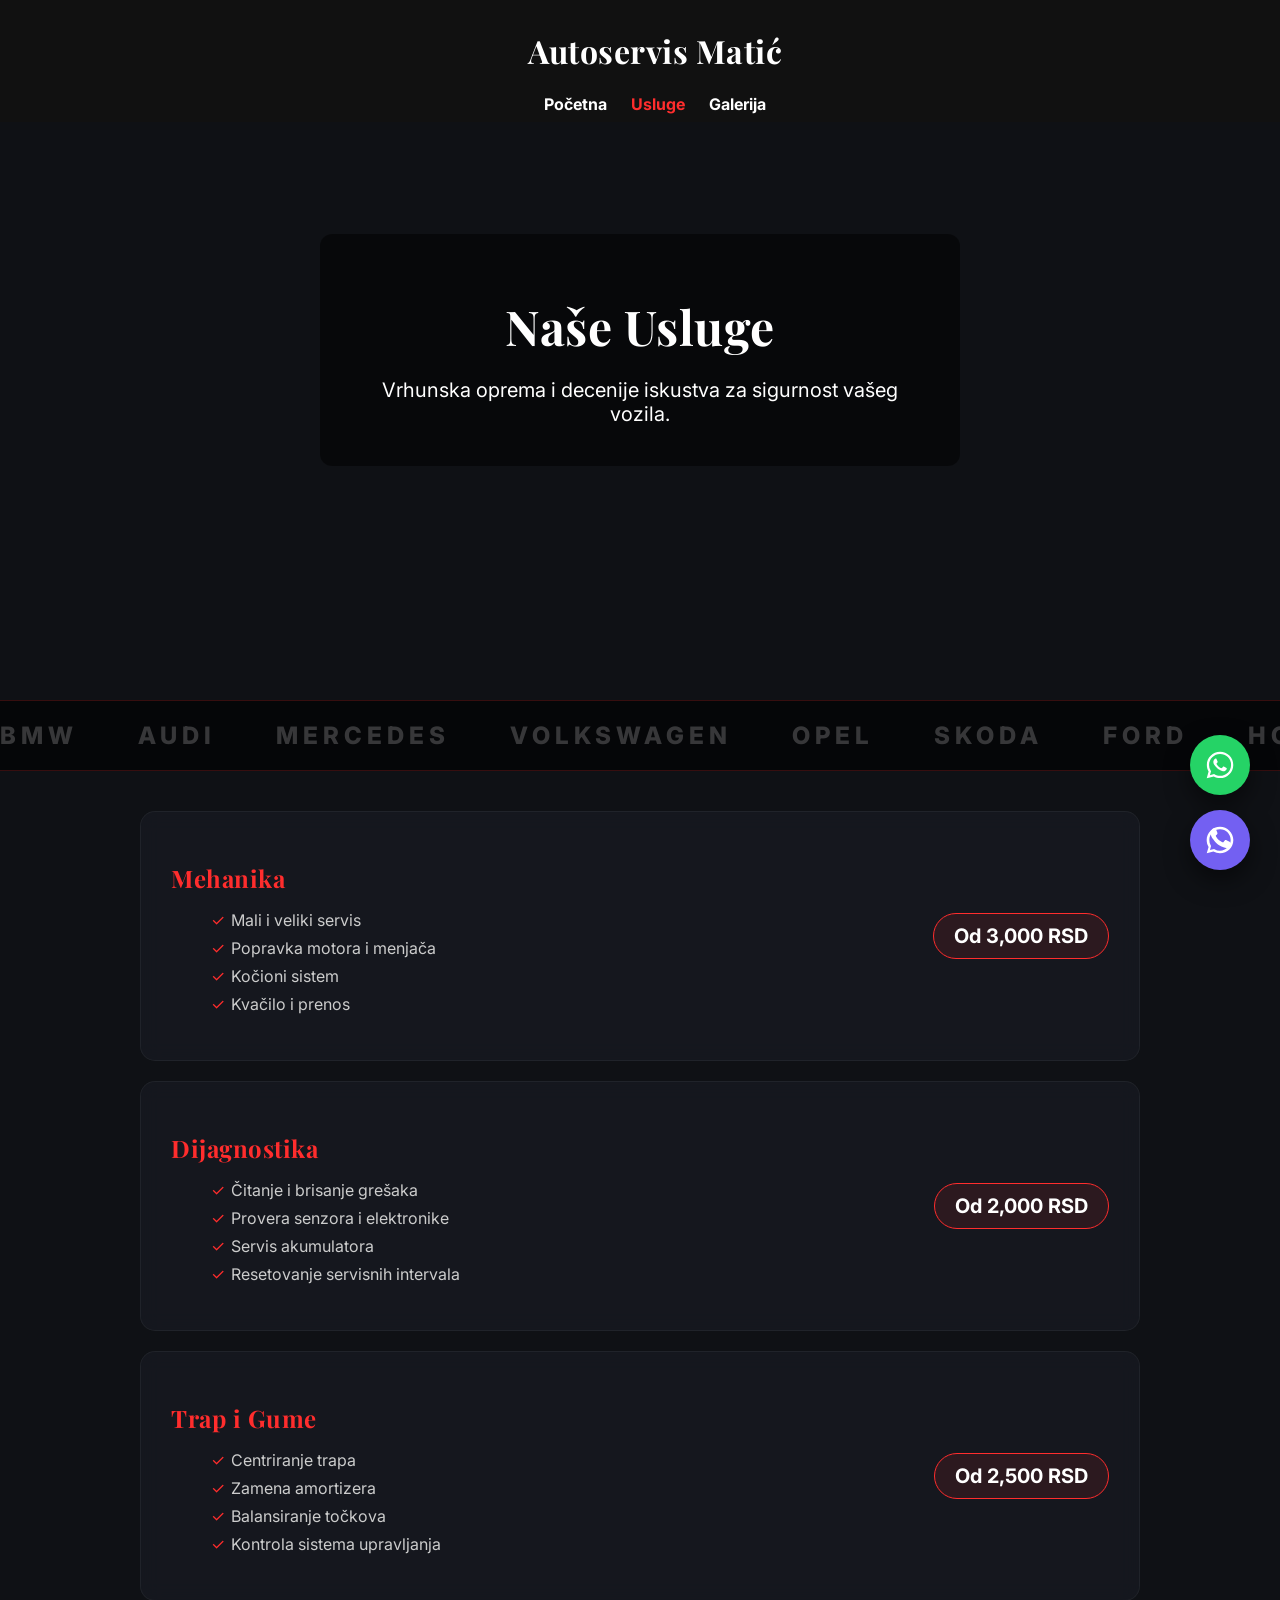
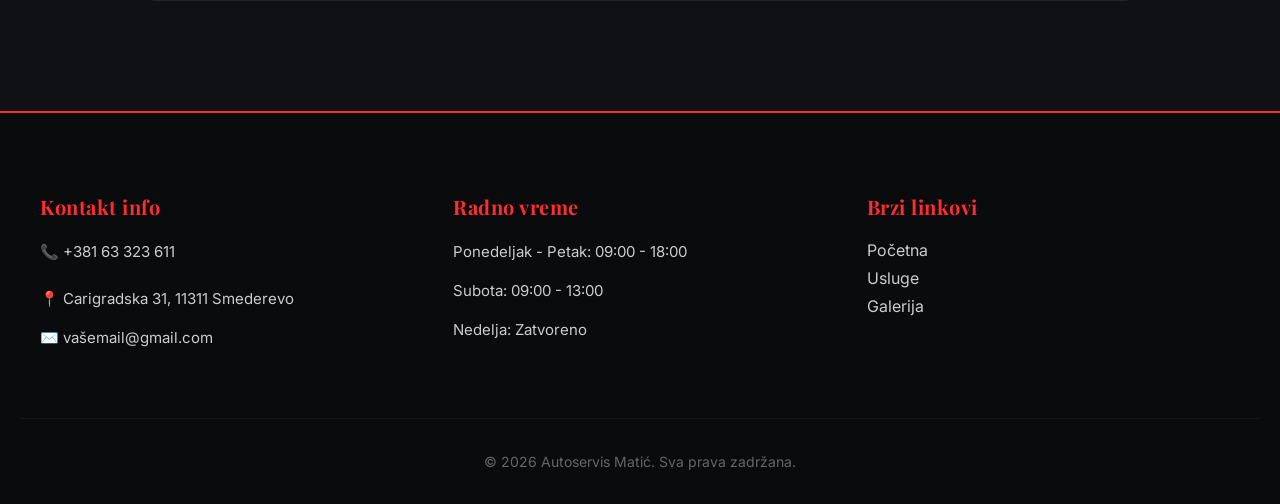
<file: usluge.html>
<!DOCTYPE html>
<html lang="sr">
<head>
  <meta charset="UTF-8">
  <meta name="viewport" content="width=device-width, initial-scale=1.0">
  <title>Usluge | Autoservis Matić</title>
  <link rel="stylesheet" href="style.css">
  <link href="https://fonts.googleapis.com/css2?family=Inter:wght@300;400;500;600&family=Playfair+Display:wght@400;600;700&display=swap" rel="stylesheet">
</head>
<body>

<div class="floating-contact">
  <a href="https://wa.me/38163323611" class="contact-btn whatsapp" target="_blank" aria-label="WhatsApp">
    <svg viewBox="0 0 24 24"><path fill="currentColor" d="M12.04 2c-5.46 0-9.91 4.45-9.91 9.91 0 1.75.46 3.45 1.32 4.95L2.05 22l5.25-1.38c1.45.79 3.08 1.21 4.74 1.21 5.46 0 9.91-4.45 9.91-9.91 0-2.65-1.03-5.14-2.9-7.01A9.816 9.816 0 0 0 12.04 2m.01 1.67c2.2 0 4.26.86 5.82 2.42a8.225 8.225 0 0 1 2.41 5.83c0 4.54-3.7 8.23-8.24 8.23-1.48 0-2.93-.39-4.19-1.15l-.3-.17-3.12.82.83-3.04-.2-.31a8.188 8.188 0 0 1-1.26-4.38c0-4.54 3.7-8.24 8.25-8.24M8.53 7.33c-.16 0-.43.06-.66.31-.22.25-.87.86-.87 2.07 0 1.22.89 2.39 1.01 2.56.12.17 1.75 2.67 4.23 3.74.59.26 1.05.41 1.41.52.59.19 1.13.16 1.56.1.48-.07 1.46-.6 1.67-1.18.21-.58.21-1.07.15-1.18-.06-.1-.22-.16-.48-.29-.25-.13-1.5-.74-1.74-.83-.23-.09-.4-.13-.56.12-.17.25-.64.83-.78.98-.14.17-.29.19-.54.06-.26-.13-1.08-.4-2.06-1.27-.76-.68-1.27-1.52-1.42-1.77-.15-.25-.02-.39.11-.52.11-.11.26-.3.38-.45.13-.15.17-.25.25-.42.09-.17.04-.31-.02-.45-.06-.13-.56-1.35-.77-1.84-.2-.48-.4-.41-.56-.42-.14 0-.3-.01-.47-.01Z"/></svg>
  </a>
  <a href="viber://chat?number=%2B38163323611" class="contact-btn viber" aria-label="Viber">
    <svg viewBox="0 0 24 24" fill="none" xmlns="http://www.w3.org/2000/svg">
      <path d="M18.9 13.1c-.5-.2-2.1-1-2.4-1.1-.3-.1-.6-.2-.8.2-.3.4-.9 1.1-1.1 1.4-.2.2-.4.2-.9 0-2.1-1.1-3.4-1.9-4.7-4.2-.2-.4-.2-.7 0-.9.2-.2.4-.5.7-.7.2-.2.3-.4.4-.6.1-.2 0-.5-.1-.7-.1-.2-.8-2-1.1-2.7-.3-.7-.6-.6-.8-.6-.2 0-.4 0-.7 0-.3 0-.7.1-1.1.5C6 4.3 5 5.2 5 7.1s1.4 3.7 1.6 4c.2.3 2.7 4.1 6.5 5.8 1.1.5 2 .8 2.7 1 .9.3 1.8.2 2.4.1.8-.1 2.1-.8 2.4-1.7.3-.8.3-1.6.2-1.7-.1-.2-.4-.3-.9-.5z" fill="white"/>
      <path fill-rule="evenodd" clip-rule="evenodd" d="M12 2C6.477 2 2 6.477 2 12c0 1.89.525 3.66 1.438 5.168L2.05 22l4.985-1.308A9.957 9.957 0 0012 22c5.523 0 10-4.477 10-10S17.523 2 12 2zm0 18a7.962 7.962 0 01-4.148-1.155l-.298-.175-3.086.81.825-2.984-.192-.306A7.955 7.955 0 014 12c0-4.418 3.582-8 8-8s8 3.582 8 8-3.582 8-8 8z" fill="white"/>
    </svg>
  </a>
</div>

<header>
  <h1>Autoservis Matić</h1>
  <nav>
    <a href="index.html">Početna</a>
    <a href="usluge.html" style="color: #ff2d2d;">Usluge</a>
    <a href="galerija.html">Galerija</a>
  </nav>
</header>

<section class="service-hero">
    <div class="hero-text reveal active">
        <h2>Naše Usluge</h2>
        <p>Vrhunska oprema i decenije iskustva za sigurnost vašeg vozila.</p>
    </div>
</section>


<section class="logo-ticker">
    <div class="ticker-wrapper">
        <div class="ticker-track">
            <span>BMW</span>
            <span>AUDI</span>
            <span>MERCEDES</span>
            <span>VOLKSWAGEN</span>
            <span>OPEL</span>
            <span>SKODA</span>
            <span>FORD</span>
            <span>HONDA</span>
            <span>TOYOTA</span>
            <span>BMW</span>
            <span>AUDI</span>
            <span>MERCEDES</span>
            <span>VOLKSWAGEN</span>
            <span>OPEL</span>
            <span>SKODA</span>
            <span>FORD</span>
            <span>HONDA</span>
            <span>TOYOTA</span>
        </div>
    </div>
</section>



<section class="services-detailed">
    <div class="service-card reveal">
        <div class="service-info">
            <h2>Mehanika</h2>
            <ul>
                <li>Mali i veliki servis</li>
                <li>Popravka motora i menjača</li>
                <li>Kočioni sistem</li>
                <li>Kvačilo i prenos</li>
            </ul>
        </div>
        <div class="service-price">Od 3,000 RSD</div>
    </div>

    <div class="service-card reveal">
        <div class="service-info">
            <h2>Dijagnostika</h2>
            <ul>
                <li>Čitanje i brisanje grešaka</li>
                <li>Provera senzora i elektronike</li>
                <li>Servis akumulatora</li>
                <li>Resetovanje servisnih intervala</li>
            </ul>
        </div>
        <div class="service-price">Od 2,000 RSD</div>
    </div>

    <div class="service-card reveal">
        <div class="service-info">
            <h2>Trap i Gume</h2>
            <ul>
                <li>Centriranje trapa</li>
                <li>Zamena amortizera</li>
                <li>Balansiranje točkova</li>
                <li>Kontrola sistema upravljanja</li>
            </ul>
        </div>
        <div class="service-price">Od 2,500 RSD</div>
    </div>
</section>

<footer class="main-footer">
  <div class="footer-content">
    
    <div class="footer-box">
      <h3>Kontakt info</h3>
      <p>📞 <a href="tel:+38163323611" class="footer-link">+381 63 323 611</a></p>
      <p>📍 Carigradska 31, 11311 Smederevo </p>
      <p>✉️ <a href="mailto:vašemail@gmail.com" class="footer-link">vašemail@gmail.com</a></p>
    </div>

    <div class="footer-box">
      <h3>Radno vreme</h3>
      <p>Ponedeljak - Petak: 09:00 - 18:00</p>
      <p>Subota: 09:00 - 13:00</p>
      <p>Nedelja: Zatvoreno</p>
    </div>



    <div class="footer-box">
      <h3>Brzi linkovi</h3>
      <a href="index.html" class="footer-link">Početna</a><br>
      <a href="usluge.html" class="footer-link">Usluge</a><br>
      <a href="galerija.html" class="footer-link">Galerija</a>
    </div>
  </div>
  
  <div class="footer-bottom">
    <p>© 2026 Autoservis Matić. Sva prava zadržana.</p>
  </div>
</footer>

<script src="script.js"></script>
</body>
</html>
</file>
<file: style.css>
/* Osnovni stilovi */
body {
  margin: 0;
  font-family: 'Inter', sans-serif;
  background-color: #0f1115;
  /* Subtle grain/noise texture */
  background-image: url("https://www.transparenttextures.com/patterns/carbon-fibre.png");
  color: #e5e5e5;
}

h1, h2, h3 {
  font-family: 'Playfair Display', serif;
  letter-spacing: 0.5px;
}

header {
  background: #111;
  color: white;
  padding: 8px 15px;
  text-align: center;
  position: fixed;
  top: 0;
  width: 100%;
  z-index: 1000;
  transition: top 0.3s ease;
}

nav a {
  color: white;
  margin: 0 10px;
  text-decoration: none;
  font-weight: bold;
}

/* HERO SECTION */
.hero {
  position: relative;
  height: 90vh;
  overflow: hidden;
}

.hero-slide {
  position: absolute;
  width: 100%;
  height: 100%;
  opacity: 0;
  transition: opacity 1s ease;
  pointer-events: none; /* samo aktivni slajd je klikabilan */
}

.hero-slide.active {
  opacity: 1;
  pointer-events: auto;
}

.hero-slide img {
  width: 100%;
  height: 100%;
  object-fit: cover;
  animation: zoomEffect 12s ease forwards;
}

.hero-slide .hero-text {
  position: absolute;
  top: 50%;
  left: 50%;
  transform: translate(-50%, -50%);
  color: white;
  text-align: center;
  background: rgba(0,0,0,0.5);
  padding: 20px 30px;
  border-radius: 12px;
  z-index: 2; /* iznad slike */
}
.hero-text {
  position: absolute;
  top: 50%;
  left: 50%;
  transform: translate(-50%, -50%);
  color: white;
  text-align: center;
  animation: fadeIn 1.5s ease;
background: rgba(0, 0, 0, 0.5); /* crna sa 50% providnosti */
  padding: 20px 30px;               /* prostor oko teksta */
  border-radius: 12px;              /* zaobljeni uglovi */
z-index: 5;   /* DODAJ OVO */
}

.hero-text h2 {
  font-size: 48px;
  margin-bottom: 10px;
}

.hero-text p {
  font-size: 20px;
}

@keyframes zoomEffect {
  from { transform: scale(1); }
  to { transform: scale(1.15); }
}

@keyframes fadeIn {
  from { opacity: 0; transform: translate(-50%, -60%); }
  to { opacity: 1; transform: translate(-50%, -50%); }
}

/* Hero strelice */
.hero button.hero-prev,
.hero button.hero-next {
  position: absolute;
  top: 50%;
  transform: translateY(-50%);
  background: rgba(255,255,255,0.1);
  border: none;
  color: #fff;
  font-size: 28px;
  padding: 12px 16px;
  cursor: pointer;
  border-radius: 50%;
  transition: all 0.3s ease;
  box-shadow: 0 4px 15px rgba(0,0,0,0.3);
  z-index: 10;
}

.hero button.hero-prev { left: 20px; }
.hero button.hero-next { right: 20px; }

.hero button.hero-prev:hover,
.hero button.hero-next:hover {
  background: rgba(255,255,255,0.3);
  transform: translateY(-50%) scale(1.2);
  box-shadow: 0 6px 20px rgba(0,0,0,0.5);
}

/* SECTIONS */
.section {
  padding: 80px 40px;
  margin: 40px 20px; /* Space between the cards */
  background: rgba(26, 29, 37, 0.6); /* Semi-transparent dark */
  border-radius: 24px; /* Smoother, modern corners */
  border: 1px solid rgba(255, 255, 255, 0.05); /* Subtle "edge" highlight */
  box-shadow: 0 20px 40px rgba(0, 0, 0, 0.3);
  backdrop-filter: blur(10px); /* Blurs whatever is behind it (glass effect) */
  text-align: center;
}

/* Give the "Gray" sections a subtle red-ish tint instead of just gray */
.section.gray {
  background: rgba(30, 34, 42, 0.8);
  border: 1px solid rgba(255, 45, 45, 0.1); /* Very faint red border */
}

/* Add a "Section Header" style for better hierarchy */
.section h2 {
  font-size: 32px;
  margin-bottom: 25px;
  position: relative;
  display: inline-block;
}

.section h2::after {
  content: "";
  display: block;
  width: 50px;
  height: 3px;
  background: #ff2d2d;
  margin: 10px auto 0;
  border-radius: 2px;
}

.section p {
  max-width: 700px;    /* This brings back that nice, readable width */
  margin: 0 auto 20px; /* Centers the text block horizontally */
  line-height: 1.8;    /* Gives the text some breathing room */
  color: #ccc;         /* Slightly softer white for better readability */
  font-size: 17px;
}





/* Reviews Carousel - Compressed & Glass Style */
.reviews-carousel {
  position: relative;
  display: flex;
  align-items: center;
  justify-content: center;
  perspective: 1500px;
  margin-top: 30px; /* Reduced gap from title */
}

.carousel-wrapper {
  position: relative;
  width: 100%;
  max-width: 800px;
  height: 300px; /* Tighter height to kill empty space */
  margin: 0 auto;
  perspective: 1200px;
}

.review-card {
  position: absolute;
  top: 50%;
  left: 50%;
  width: 260px; /* Wider cards to fill the space */
  padding: 25px;
  background: rgba(35, 39, 47, 0.85); /* Glassmorphism look */
  border: 1px solid rgba(255, 255, 255, 0.1);
  border-radius: 20px;
  text-align: center;
  transform: translate(-50%, -50%);
  transition: all 0.6s cubic-bezier(0.23, 1, 0.32, 1);
  box-shadow: 0 15px 35px rgba(0,0,0,0.4);
  backdrop-filter: blur(8px);
  backface-visibility: hidden;
  -webkit-font-smoothing: antialiased;
  transform-style: preserve-3d;
}

.review-card img.avatar {
  width: 70px;         /* Size of the profile picture */
  height: 70px;
  border-radius: 50%;  /* Makes it a perfect circle */
  margin: 0 auto 15px; /* Centers it and adds space below */
  display: block;
  object-fit: cover;   /* This is KEY: it prevents the face from stretching */
  box-shadow: 0 4px 10px rgba(0,0,0,0.3); /* Gives it a little depth */
}
.review-card .stars {
  margin-bottom: 10px;
  font-size: 16px;
  filter: drop-shadow(0 0 5px rgba(255, 215, 0, 0.3)); /* Very subtle gold glow */
}

.review-card p {
  font-size: 17px;
  font-style: italic;
  line-height: 1.5;
  margin-bottom: 15px;
  color: #fff;
  transform: translateZ(0);
}

.review-card span {
  all: unset;          /* Reset everything (borders, backgrounds, circles) */
  display: block;      /* Put it on a new line */
  margin-top: 10px;    /* Space from the text above */
  font-weight: 600;
  font-size: 15px;
  color: #e5e5e5;      /* Main text color */
  text-align: center;
  font-family: 'Inter', sans-serif;
  transform: translateZ(0);
}


/* Reviews Arrows - Tucked in for a cleaner look */
.reviews-carousel button.reviews-prev,
.reviews-carousel button.reviews-next {
  position: absolute;
  top: 50%;
  transform: translateY(-50%);
  background: rgba(255, 255, 255, 0.05);
  border: 1px solid rgba(255, 255, 255, 0.1);
  color: #fff;
  font-size: 24px;
  width: 50px;
  height: 50px;
  display: flex;
  align-items: center;
  justify-content: center;
  cursor: pointer;
  border-radius: 50%;
  transition: all 0.3s ease;
  z-index: 100;
}

.reviews-carousel button.reviews-prev { left: 0; }
.reviews-carousel button.reviews-next { right: 0; }

.reviews-carousel button.reviews-prev:hover,
.reviews-carousel button.reviews-next:hover {
  background: #ff2d2d;
  border-color: #ff2d2d;
  transform: translateY(-50%) scale(1.1);
}
/* Images section */
.images img {
  width: 30%;
  margin: 10px;
  border-radius: 10px;
  transition: 0.3s;
}

.images img:hover {
  transform: scale(1.05);
}

/* Updated Main Footer Styles */
.main-footer {
  background: #0a0b0d; /* Slightly darker than the body */
  color: white;
  padding: 60px 20px 20px;
  border-top: 2px solid #ff2d2d;
  margin-top: 50px;
}

.footer-content {
  display: flex;
  justify-content: space-around;
  flex-wrap: wrap;
  gap: 40px;
  max-width: 1200px;
  margin: 0 auto;
}

.footer-box {
  flex: 1;
  min-width: 250px;
}

.footer-box h3 {
  color: #ff2d2d;
  font-size: 20px;
  margin-bottom: 20px;
  font-family: 'Playfair Display', serif;
}

.footer-box p {
  font-size: 15px;
  color: #ccc;
  line-height: 1.6;
  margin-bottom: 10px;
}

.footer-link {
  color: #ccc;
  text-decoration: none;
  transition: all 0.3s ease;
  display: inline-block;
  margin-bottom: 8px;
}

.footer-link:hover {
  color: #ff2d2d;
  transform: translateX(5px);
}

.footer-bottom {
  text-align: center;
  margin-top: 50px;
  padding-top: 20px;
  border-top: 1px solid rgba(255, 255, 255, 0.05);
  font-size: 14px;
  color: #666;
}

/* Mobile Fix for Footer */
@media (max-width: 768px) {
  .footer-box {
    text-align: center;
  }
  .footer-content {
    flex-direction: column;
    align-items: center;
  }
}
/* Reveal animations */
.reveal {
  opacity: 0;
  transform: translateY(50px);
  transition: 0.6s ease;
}

.reveal.active {
  opacity: 1;
  transform: translateY(0);
}


.hero-btn {
  display: inline-block;
  margin-top: 20px;
  padding: 14px 28px;
  background: linear-gradient(45deg, #ff2d2d, #ff6b00);
  color: white;
  text-decoration: none;
  font-weight: 600;
  border-radius: 10px;
  font-size: 16px;
  transition: all 0.25s ease;
  box-shadow: 0 6px 20px rgba(0,0,0,0.4);
}

.hero-btn:hover {
  transform: translateY(-2px) scale(1.05);
  box-shadow: 0 10px 25px rgba(0,0,0,0.6);
}


.hero-slide .hero-text {
  position: absolute;
  top: 50%;
  left: 50%;
  transform: translate(-50%, -50%);
  color: white;
  text-align: center;
  background: rgba(0,0,0,0.5);
  padding: 20px 30px;
  border-radius: 12px;
  z-index: 2; /* iznad slike, ali unutar slajda */
}

.hero-slide.active {
  opacity: 1;
  pointer-events: auto;   /* samo aktivni slajd je klikabilan */
}

/* Floating Contact Container */
.floating-contact {
  position: fixed;
  bottom: 30px;
  right: 30px;
  display: flex;
  flex-direction: column;
  gap: 15px;
  z-index: 9999;
}

.contact-btn {
  width: 60px;
  height: 60px;
  border-radius: 50%;
  display: flex;
  align-items: center;
  justify-content: center;
  color: white;
  text-decoration: none;
  box-shadow: 0 10px 25px rgba(0,0,0,0.5);
  transition: all 0.3s cubic-bezier(0.175, 0.885, 0.32, 1.275);
  animation: pulse 2s infinite;
}

.contact-btn svg {
  width: 32px;
  height: 32px;
}

.whatsapp {
  background: #25D366;
}

.viber {
  background: #7360f2;
  animation-delay: 0.5s; /* Offset pulse from WhatsApp */
}

.contact-btn:hover {
  transform: scale(1.1) translateY(-5px);
  box-shadow: 0 15px 30px rgba(0,0,0,0.6);
}

/* Pulse Animation */
@keyframes pulse {
  0% { transform: scale(1); box-shadow: 0 0 0 0 rgba(37, 211, 102, 0.4); }
  70% { transform: scale(1.05); box-shadow: 0 0 0 15px rgba(37, 211, 102, 0); }
  100% { transform: scale(1); box-shadow: 0 0 0 0 rgba(37, 211, 102, 0); }
}

/* Adjust mobile layout so they don't cover text */
@media (max-width: 768px) {
  .floating-contact {
    bottom: 20px;
    right: 20px;
  }
  .contact-btn {
    width: 50px;
    height: 50px;
  }
}


/* Mobile Fix for Reviews Carousel */
@media (max-width: 768px) {
  .carousel-wrapper {
    width: 100%;    /* Take up full phone width */
    height: 300px;  /* Slightly shorter */
  }

  .review-card {
    width: 150px;   /* Smaller cards for smaller screens */
    padding: 10px;
  }

  .reviews-carousel button.reviews-prev { left: 5px; }
  .reviews-carousel button.reviews-next { right: 5px; }
  
  .images img {
    width: 90%;     /* Stack images vertically on mobile */
    margin: 10px 0;
  }
}

/* Services Grid Styles */
.services-container {
  display: grid;
  grid-template-columns: repeat(auto-fit, minmax(250px, 1fr));
  gap: 25px;
  margin-top: 40px;
}

.service-box {
  background: #1a1d25;
  padding: 30px;
  border-radius: 15px;
  border: 1px solid rgba(255,255,255,0.05);
  transition: all 0.3s ease;
  cursor: default;
}

.service-box:hover {
  transform: translateY(-10px);
  background: #21252d;
  border-color: #ff2d2d;
  box-shadow: 0 15px 35px rgba(0,0,0,0.4);
}

.service-icon {
  font-size: 40px;
  margin-bottom: 20px;
  display: inline-block;
}

.service-box h3 {
  color: #fff;
  margin-bottom: 15px;
  font-size: 22px;
}

.service-box p {
  font-size: 15px;
  color: #bbb;
  line-height: 1.6;
}

/* Mobile Tweak for Services */
@media (max-width: 768px) {
  .services-container {
    grid-template-columns: 1fr; /* Single column on phones */
  }
}



.service-box:hover {
  border-color: #ff2d2d;
  box-shadow: 0 0 20px rgba(255, 45, 45, 0.2); /* Subtle red glow */
  background: linear-gradient(145deg, #1a1d25, #222730);
}


.stats-bar {
  display: flex;
  justify-content: space-around;
  background: linear-gradient(90deg, #111, #1a1d25);
  padding: 20px 0;
  border-bottom: 2px solid #ff2d2d;
  text-align: center;
}
.stat-item strong {
  display: block;
  font-size: 24px;
  color: #ff2d2d;
}
.stat-item span {
  font-size: 14px;
  text-transform: uppercase;
  letter-spacing: 1px;
  color: #bbb;
}


/* Service Page Specifics */
/* Service Page Specifics */
.service-hero {
  position: relative; /* Changed from potentially fixed to relative */
  display: flex;      /* Center the content */
  align-items: center;
  justify-content: center;
  min-height: 60vh;   /* Give it some height */
  padding: 100px 20px 60px; 
  background: linear-gradient(rgba(15, 17, 21, 0.7), rgba(15, 17, 21, 0.9)), 
              url('https://images.unsplash.com/photo-1486262715619-67b85e0b08d3?auto=format&fit=crop&q=80&w=1000');
  background-size: cover;
  background-position: center;
  text-align: center;
  overflow: hidden;
}



.services-detailed {
    max-width: 1000px;
    margin: 0 auto;
    padding: 40px 20px;
}

.service-card {
    display: flex;
    justify-content: space-between;
    align-items: center;
    background: rgba(26, 29, 37, 0.6);
    backdrop-filter: blur(10px);
    border: 1px solid rgba(255, 255, 255, 0.05);
    border-radius: 15px;
    padding: 30px;
    margin-bottom: 20px;
    transition: transform 0.3s ease;
}

.service-card:hover {
    transform: scale(1.02);
    border-color: rgba(255, 45, 45, 0.3);
}

.service-info h2 {
    color: #ff2d2d;
    margin-bottom: 15px;
}

.service-info ul {
    list-style: none;
    color: #ccc;
}

.service-info ul li {
    margin-bottom: 8px;
    position: relative;
    padding-left: 20px;
}

.service-info ul li::before {
    content: "✓";
    position: absolute;
    left: 0;
    color: #ff2d2d;
}

.service-price {
    font-size: 20px;
    font-weight: 700;
    color: #fff;
    background: rgba(255, 45, 45, 0.1);
    padding: 10px 20px;
    border-radius: 50px;
    border: 1px solid #ff2d2d;
}

/* Mobile Fix */
@media (max-width: 768px) {
    .service-card {
        flex-direction: column;
        text-align: center;
    }
    .service-info ul li {
        padding-left: 0;
    }
    .service-price {
        margin-top: 20px;
    }
}


/* Gallery Page Styles */
.section-header {
    text-align: center;
    padding: 140px 20px 40px;
}

.gallery-grid {
    display: grid;
    grid-template-columns: repeat(auto-fill, minmax(300px, 1fr));
    gap: 15px;
    padding: 20px;
    max-width: 1200px;
    margin: 0 auto;
}

.gallery-item {
    position: relative;
    border-radius: 15px;
    overflow: hidden;
    cursor: pointer;
    height: 250px;
    border: 1px solid rgba(255,255,255,0.05);
}

.gallery-item img {
    width: 100%;
    height: 100%;
    object-fit: cover;
    transition: transform 0.5s ease;
}

.gallery-item:hover img {
    transform: scale(1.1);
}

.gallery-item .overlay {
    position: absolute;
    top: 0; left: 0; width: 100%; height: 100%;
    background: rgba(255, 45, 45, 0.4);
    display: flex;
    align-items: center;
    justify-content: center;
    opacity: 0;
    transition: opacity 0.3s ease;
}

.gallery-item:hover .overlay {
    opacity: 1;
}

/* Lightbox Modal */
.lightbox {
    display: none;
    position: fixed;
    z-index: 2000;
    top: 0; left: 0; width: 100%; height: 100%;
    background: rgba(0,0,0,0.9);
    justify-content: center;
    align-items: center;
    backdrop-filter: blur(5px);
}

.lightbox-content {
    max-width: 90%;
    max-height: 80%;
    border-radius: 10px;
    box-shadow: 0 0 30px rgba(255,45,45,0.2);
}


.close {
    position: absolute;
    top: 30px; right: 40px;
    color: white; font-size: 40px; cursor: pointer;
}


.nav-links a.active {
    color: #ff2d2d;
    border-bottom: 2px solid #ff2d2d;
    padding-bottom: 5px;
}


/* Fix for revealed elements that are also centered hero text */
.hero-text.reveal {
  /* Overriding the default reveal to keep the horizontal centering */
  transform: translate(-50%, -40%); 
}

.hero-text.reveal.active {
  /* Final position: perfectly centered */
  transform: translate(-50%, -50%);
  opacity: 1;
}



.logo-ticker {
    background: #050608; /* Slightly darker than body for contrast */
    padding: 20px 0;
    border-top: 1px solid rgba(255, 45, 45, 0.2);
    border-bottom: 1px solid rgba(255, 45, 45, 0.2);
    overflow: hidden;
    white-space: nowrap;
}

.ticker-wrapper {
    display: flex;
    width: 100%;
}

.ticker-track {
    display: flex;
    gap: 60px; /* Space between logos */
    animation: scrollLogos 30s linear infinite;
}

.ticker-track span {
    font-family: 'Inter', sans-serif;
    font-weight: 800;
    font-size: 24px;
    color: rgba(255, 255, 255, 0.2); /* Faded look so it's not distracting */
    letter-spacing: 5px;
    transition: color 0.3s;
    cursor: default;
}

.ticker-track span:hover {
    color: #ff2d2d; /* Lights up on hover! */
}

@keyframes scrollLogos {
    0% { transform: translateX(0); }
    100% { transform: translateX(-50%); } /* Moves exactly halfway to loop perfectly */
}



.gallery-grid {
    grid-auto-flow: dense; /* Fills in gaps if you have different sized images */
}




/* --- MOBILE OPTIMIZATIONS (Max width 768px) --- */
@media (max-width: 768px) {
  
  /* 1. Hero Text Box - Narrower to avoid the arrows */
  .hero-text {
    width: 70% !important; /* Forces the box to be narrow so it doesn't hit arrows */
    padding: 12px 15px !important;
    top: 50%;
    left: 50%;
    transform: translate(-50%, -50%) !important;
    background: rgba(0, 0, 0, 0.7); /* Slightly darker for better readability */
    border-radius: 8px;  
  }

  /* 2. Hero Titles - Smaller to fit 75% width */
  .hero-text h2, 
  .service-hero .hero-text h2 {
    font-size: 22px !important; 
    white-space: normal;
    line-height: 1.2;
    margin-bottom: 5px;
  }

  .hero-text p,
  .service-hero .hero-text p {
    font-size: 14px !important;
    padding: 0 5px;
  }

  @media (max-width: 768px) {
  /* ... your existing mobile code ... */

  /* FIX FOR CHECKMARK COLLISION */
  .service-info ul li {
    padding-left: 30px !important; /* Increase space for the checkmark */
    text-align: left;              /* Keep text aligned left for readability */
    font-size: 14px;
    line-height: 1.4;
    margin-bottom: 12px;           /* More space between rows */
    display: block;                /* Ensure it stays as a block */
  }

  .service-info ul li::before {
    left: 0;                       /* Lock checkmark to the far left */
    font-size: 16px;               /* Make checkmark slightly bigger/clearer */
  }
}

  /* 3. Hero Arrows - Smaller and tucked to the edges */
  .hero button.hero-prev,
  .hero button.hero-next {
    width: 35px;
    height: 35px;
    font-size: 18px;
    padding: 0;
    display: flex;
    align-items: center;
    justify-content: center;
    background: rgba(255, 255, 255, 0.2);
  }

  .hero button.hero-prev { left: 5px; }
  .hero button.hero-next { right: 5px; }

  /* 4. Logo Ticker - Better spacing */
  .ticker-track {
    gap: 40px; /* Space between car names */
  }

  .ticker-track span {
    font-size: 20px; 
  }

  /* 5. Service Hero (Usluge Page) */
  .service-hero {
    padding: 120px 15px 60px;
    min-height: 40vh;
  }

  /* 6. Header adjustments */
  header h1 {
    font-size: 18px; 
  }

  nav a {
    font-size: 13px;
    margin: 0 4px;
  }
}

/* --- SMALL MOBILE FIXES (Max width 480px) --- */
@media (max-width: 480px) {
  /* On very tiny phones, we move the arrows to the bottom center */
  .hero button.hero-prev,
  .hero button.hero-next {
    top: auto;
    bottom: 20px;
    transform: none;
  }
  
  .hero button.hero-prev { left: 25%; }
  .hero button.hero-next { right: 25%; }

  .hero-text {
    width: 85% !important; /* Since arrows moved to bottom, we can go wider again */
    top: 45%;
  }

  .hero-text h2 {
    font-size: 22px !important;
  }
  
  .hero-btn {
    padding: 10px 18px;
    font-size: 13px;
    margin-top: 10px;
  }
}


/* Container for the Google text */
.reviews-source {
    display: flex;
    align-items: center;
    justify-content: flex-end; /* Pushes it to the right */
    gap: 8px;
    margin-top: 20px;
    margin-right: 10px;
    opacity: 0.4;
    transition: opacity 0.3s ease;
}

.reviews-source:hover {
    opacity: 1;
}

.reviews-source img {
    width: 16px;
    height: 16px;
    /* Resetting any global img styles that might interfere */
    border-radius: 0 !important;
    border: none !important;
    box-shadow: none !important;
}

.reviews-source span {
    font-size: 12px;
    color: #ffffff;
    font-weight: 300;
    letter-spacing: 0.5px;
}

/* Mobile: Center the text so it looks better on phones */
@media (max-width: 768px) {
    .reviews-source {
        position: relative; /* Change from absolute to relative to push it away from the carousel */
        margin-top: 60px;   /* This adds a big gap specifically under the reviews */
        margin-bottom: 20px;
        justify-content: center;
        opacity: 0.6;
        width: 100%;
        left: 0;
        right: 0;
    }
}
</file>
